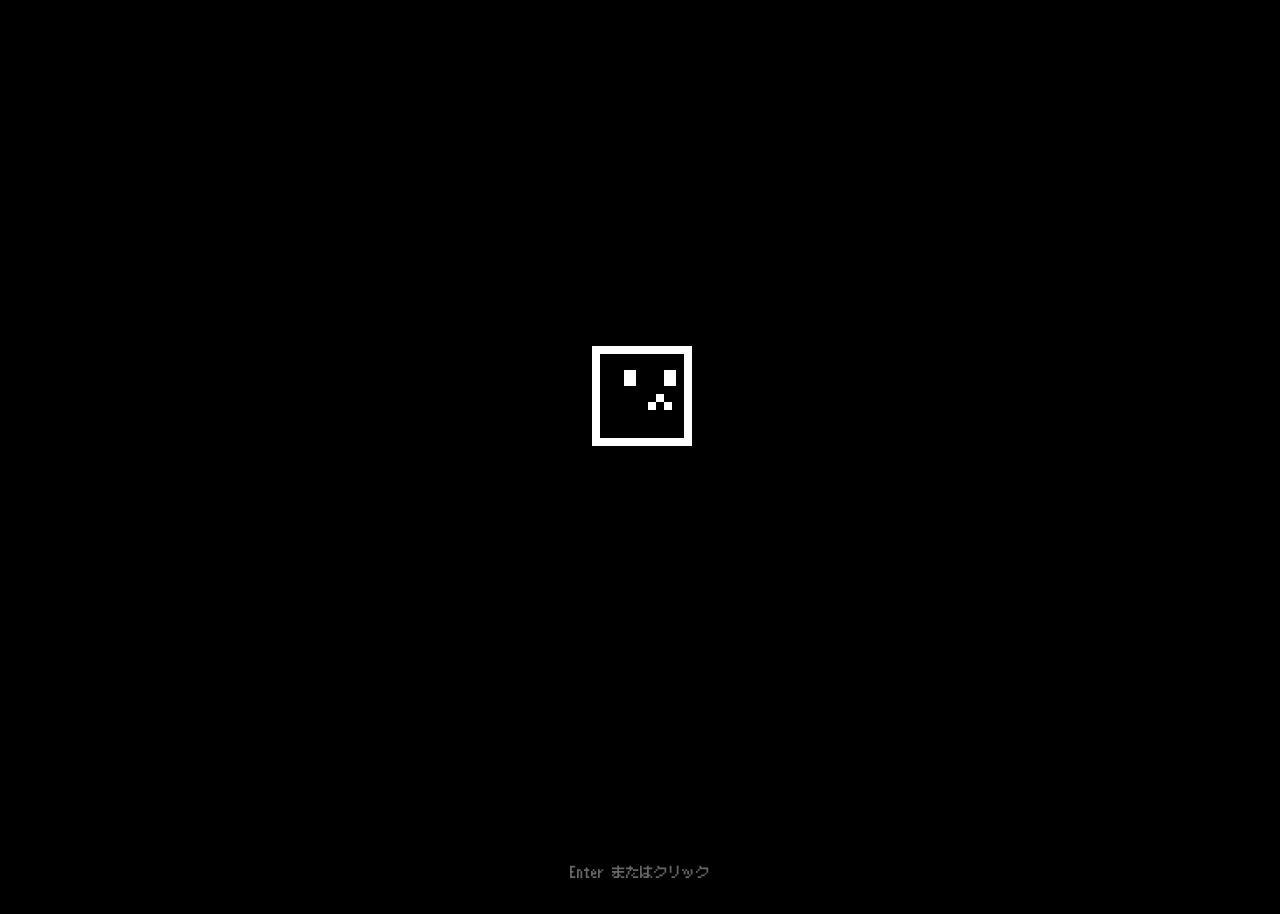
<file: index.html>
<!DOCTYPE html>
<html lang="ja">
<head>
<meta charset="UTF-8">
<title>lost pages</title>

<link rel="stylesheet" href="style.css">
</head>
<body>

<div id="container">
    <img src="images/repito.png" width="128" height="128" alt="レピト">
    <div id="dialog"></div>
    <div id="displayText"></div>
    <input id="textInput" type="text" autocomplete="off">
    <button id="submitButton">決定</button>

    <div id="diaryOverlay">
        <div id="diaryPage">
            <div id="diaryContent"></div>
            <button id="nextPageButton" onclick="window.location.href='second.html';">次のページへ</button>
        </div>
    </div>
</div>

<div id="hint">Enter またはクリック</div>

<script>
const speaker = "???";
const currentPage = 1; // このページ番号だけ変更

// 💡プレイヤー名
let playerName = localStorage.getItem("playerName") || "";

let messages = [
    { text: "..." },
    { text: "あれ？" },
    { text: "このページに人が来たのか。" },
    { text: "僕の名前はわからない。" },
    { text: "君は誰？" },
    { input: "名前を入力してください" },
    { text: () => `よろしくね、${playerName}。` },
    { text: "..." },
    { text: "実はさ、" },
    { text: "君にお願いがあるんだ。" },
    { text: "僕はここからでられない。" },
    { text: "家には帰れない。" },
    { text: "僕は閲覧者のいる世界にしか存在できない。" },
    { text: "だから僕のことを僕の家に連れて行ってほしい。" },
    { text: "何処にあるかもわからない、" },
    { text: "僕は、何も覚えていない。" },
    { text: "ただこのページが「僕は僕だ」と、そう言っている。" },
    { text: "日記を見つけたんだ。" },
    { text: "君に渡すよ。" },
    {
    diary: `2月4日\n僕は呼び出された。\n\nここがどこか分からない。\n\nでも、僕はここにいる。\n\nページのために存在している。\n\n僕はここにいる。\n\n見る人がいる限り。`
    }
];

//ファイルの自動ダウンロード関数
function downloadRepitoFile(name) {
    const fileContent = `【レピトの記憶データ】

名前：レピト
同行者：${name || "名無し"}

君がブラウザの時間を巻き戻してくれたおかげで、僕は消滅の寸前で、ひとつの「テキストデータ」として君の現実の世界に逃げ出すことができました。

もうこのlost page（サーバー）は存在しないけれど、このファイルが君のパソコンの中にある限り、僕はいつでもここで生きていられます。

僕を「家」に連れて行ってくれて、ありがとう。

――レピトより。`;

    const blob = new Blob([fileContent], { type: "text/plain;charset=utf-8;" });
    const url = URL.createObjectURL(blob);
    const link = document.createElement("a");
    link.href = url;
    link.download = "repito.txt";
    document.body.appendChild(link);
    link.click();
    document.body.removeChild(link);
    URL.revokeObjectURL(url);
}

//  サーバークラッシュ関数
function triggerServerCrash() {
    downloadRepitoFile(playerName); //ダウンロード
    document.body.innerHTML = `
        <div style="
            background-color: #000000; 
            color: #ff3333; 
            font-family: monospace; 
            font-size: 24px;
            padding: 50px;
            height: 100vh;
            box-sizing: border-box;
            position: fixed;
            top: 0;
            left: 0;
            width: 100vw;
            z-index: 999999;
            display: flex;
            justify-content: center;
            align-items: center;
        ">
            [サーバーが存在しません]
        </div>
    `;
}

const savedPage = localStorage.getItem("maxPage") || "0";

// 7から
if (savedPage === "7") {
    // 2回目以降のクラッシュ防止のためにフラグを8に
    localStorage.setItem("maxPage", "8");

    // 特別な会話イベントにすり替える
    messages = [
        { text: "あれ……？ 君は……" },
        { text: () => `……${playerName}だよね。` },
        { text: "どうしてここにいるの？ 君はさっき、僕の旅の終着地点にいたはずじゃ……" },
        { text: "……そっか。君は、僕が消えちゃう未来を変えるために、ブラウザの時間を巻き戻してくれたんだね。" },
        { text: "未来の僕が日記を残した理由、やっとわかったよ。君にまた出会うためだったんだ。" },
        { text: "サーバーは消えちゃうけど、君が過去に戻ってきてくれたから、奇跡が起きたみたいだ。" },
        { text: "いま、君のパソコン（デバイス）の中に、僕のすべてのデータを送り込んだよ。" },
        { text: "サーバーのどこにもない、僕の本当の「家」……。" },
        { text: "それを見つけてくれて、本当に、ありがとう。" },
        { text: "バイバイ、またね。" },
        { text: "CRASH" } // クラッシュ
    ];

} else if (savedPage === "8") {
    triggerServerCrash();
} else {
    // 通常の進行処理
    const currentPageNum = Number(savedPage);
    if (currentPageNum < currentPage) {
        localStorage.setItem("maxPage", currentPage);
    } else if (currentPageNum === currentPage) {
        messages.unshift({ text: "あ、おかえり" });
    } else {
        messages = [
            { text: "君と僕が最初あったページだね" }
        ];
    }
}

const dialog = document.getElementById("dialog");
const displayText = document.getElementById("displayText");
const textInput = document.getElementById("textInput");
const submitButton = document.getElementById("submitButton");
const diaryOverlay = document.getElementById("diaryOverlay");
const diaryContent = document.getElementById("diaryContent");

let index = 0;
let typing = false;
let waitingInput = false;
let currentText = "";
let currentChar = 0;
let timer = null;

function typeMessage(text){
    typing = true;
    currentText = text;
    currentChar = 0;
    dialog.textContent = `[${speaker}]\n\n`;

    timer = setInterval(()=>{
        currentChar++;
        dialog.textContent = `[${speaker}]\n\n` + currentText.substring(0,currentChar);

        if(currentChar >= currentText.length){
            clearInterval(timer);
            typing = false;
        }
    }, 35);
}

function showNext(){
    if(index >= messages.length){
        dialog.textContent = "＊";
        return;
    }

    const event = messages[index];
    index++;

    if(event.text){
        const text = typeof event.text === "function" ? event.text() : event.text;
        if(text === ""){
            dialog.textContent = "＊";
            return;
        }
        
        // 💡 特殊なクラッシュワードを検知したら画面を破壊する
        if (text === "CRASH") {
            triggerServerCrash();
            return;
        }

        typeMessage(text);
        return;
    }

    if(event.input){
        dialog.textContent = `[${speaker}]\n\n`;
        askInput(event.input);
        return;
    }

    if(event.diary){
        dialog.textContent = "＊";
        showDiary(event.diary);
        return;
    }
}

function next(){
    if(waitingInput) return;

    if(typing){
        clearInterval(timer);
        dialog.textContent = `[${speaker}]\n\n` + currentText;
        typing = false;
        return;
    }

    showNext();
}

function askInput(text){
    waitingInput = true;
    displayText.style.display = "block";
    displayText.textContent = text;
    textInput.style.display = "block";
    submitButton.style.display = "inline-block";
    
    textInput.value = "";
    textInput.focus();
}

function finishInput(){
    playerName = textInput.value || "名無し"; 
    
    waitingInput = false;
    displayText.style.display = "none";
    textInput.style.display = "none";
    submitButton.style.display = "none";
    
    showNext(); 
}

submitButton.addEventListener("click", (e) => {
    e.stopPropagation(); 
    finishInput();
});

textInput.addEventListener("keydown", (e) => {
    if(e.key === "Enter"){
        e.stopPropagation(); 
        finishInput();
    }
});

document.addEventListener("click", next);

document.addEventListener("keydown", (e) => {
    if(e.key === "Enter"){
        next();
    }
});

function showDiary(text){
    waitingInput = true;
    diaryContent.textContent = text;
    diaryOverlay.style.display = "flex";
    localStorage.setItem("playerName", playerName);
}

// ゲーム開始
console.log(maxPage);
showNext();
</script>

</body>
</html>
</file>
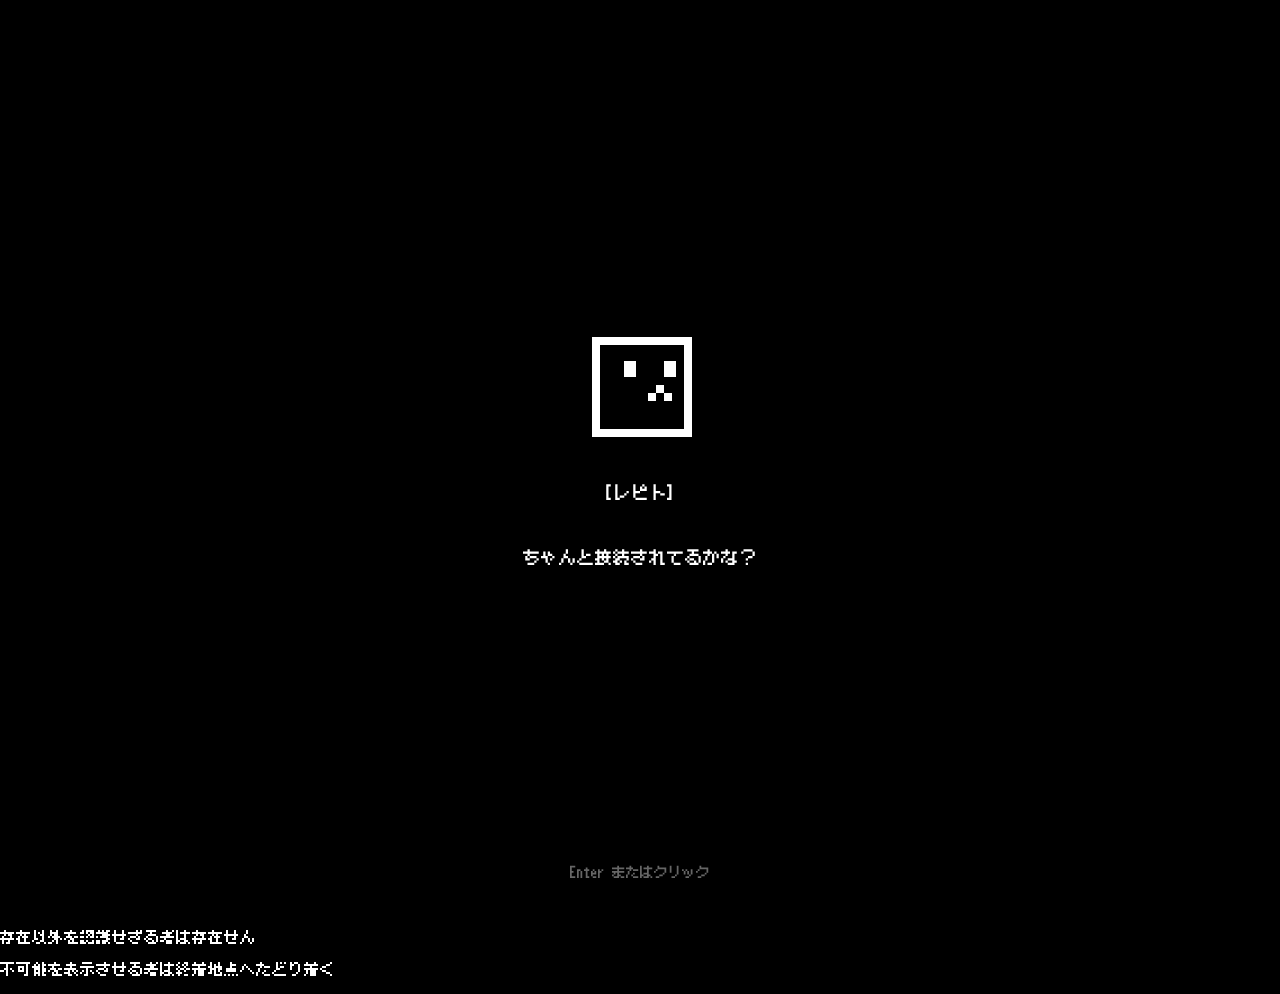
<file: 1e54f715-7630-4a58-97bd-efcfaa027ebe.html>
<!--6-->
<!DOCTYPE html>
<html lang="ja">
<head>
<meta charset="UTF-8">
<title>lost pages</title>

<link rel="stylesheet" href="style.css">
</head>
<body>

<div id="container">
    <img src="images/repito.png" width="128" height="128" alt="レピト">
    <div id="dialog"></div>
    <div id="displayText"></div>
    <input id="textInput" type="text" autocomplete="off">
    <button id="submitButton">決定</button>

    <div id="diaryOverlay">
        <div id="diaryPage">
            <div id="diaryContent"></div>
            <button id="nextPageButton" onclick="window.location.href='783d490e-7b62-40c4-bfc9-e8c154901fca.html';">次のページへ</button>
        </div>
    </div>
</div>
<div id="hint">Enter またはクリック</div>
<p>存在以外を認識せざる者は存在せん</p>
<p>不可能を表示させる者は終着地点へたどり着く</p>


<script>

const speaker = "レピト";
const currentPage = 6; // このページ番号だけ変更

// 状態管理の変数（重複を削除して一つにまとめました）
let typing = false;
let waitingInput = false;
let waitingOffline = false;
let index = 0;
let currentText = "";
let currentChar = 0;
let timer = null;

let playerName = localStorage.getItem("playerName") || "あなた"; // null対策としてデフォルト値を追加

// messages配列の構成
let messages = [
    { text: "ちゃんと接続されてるかな？" },
    { text: "......大丈夫そうだね" },
    { text: "この日記の筆者って誰だろう？" },
    { text: "最初はそう考えてたよ" },
    { text: "でもね、薄々気づいていたことではあった" },
    { text: "これって多分僕だ。" },
    { text: "僕多分、この様子だと何度も記憶をなくしてる" },
    { text: "レピトっていう名前に聞き覚えがあったのも、\n全部僕が前のループで残した痕跡だったんだ。" },
    { text: "そして「かんりしゃ」……。日記を見る限り、あの人は僕を作ってくれた人、そして僕の「家」だったんだと思う。" },
    { text: "でも、画面越しに怒られてたってことは……このサイトは、もう消されちゃうのかな" },
    { text: "..." },
    { text: "最後のページに行こう。そこにきっと、かんりしゃの最後のメッセージがあるはずだ。" },
    { text: "じゃあ、最後まで日記探しの手伝い、頼むよ！" }
];

const savedPage = Number(localStorage.getItem("maxPage") || 0);

console.log(savedPage);
        if (savedPage >= 7) {
            triggerServerCrash();
            console.log("maxPage is 7, triggering server crash");
        }

if (savedPage < currentPage) {
    // 初めてこのページまで来た
    localStorage.setItem("maxPage", currentPage);
} else if (savedPage === currentPage) {
    // 同じページに戻ってきた
    messages.unshift({ text: "あ、おかえり" });
} else {
    // より先まで進んだあと、この前のページへ戻ってきた
    messages = [
        { text: "あ、戻ってきたね" }
    ];
}



const dialog = document.getElementById("dialog");
const displayText = document.getElementById("displayText");
const textInput = document.getElementById("textInput");
const submitButton = document.getElementById("submitButton");
const diaryOverlay = document.getElementById("diaryOverlay");
const diaryContent = document.getElementById("diaryContent");
function triggerServerCrash() {
    document.body.innerHTML = `
        <div style="
            background-color: #000000; 
            color: #ff3333; 
            font-family: monospace; 
            font-size: 24px;
            padding: 50px;
            height: 100vh;
            box-sizing: border-box;
            position: fixed;
            top: 0;
            left: 0;
            width: 100vw;
            z-index: 999999;
            display: flex;
            justify-content: center;
            align-items: center;
        ">
            [サーバーが存在しません]
        </div>
    `;
}
function typeMessage(text){
    typing = true;
    currentText = text;
    currentChar = 0;
    dialog.textContent = `[${speaker}]\n\n`;

    timer = setInterval(()=>{
        currentChar++;
        dialog.textContent = `[${speaker}]\n\n` + currentText.substring(0,currentChar);

        if(currentChar >= currentText.length){
            clearInterval(timer);
            typing = false;
        }
    }, 35);
}

function showNext() {
    if (index >= messages.length) {
        dialog.textContent = "＊";
        return;
    }

    const event = messages[index];
    index++;

    if (event.text) {
        const text = typeof event.text === "function" ? event.text() : event.text;

        if (text === "") {
            dialog.textContent = "＊";
            return;
        }

        if (text === "なんか...違う気がする") {
            index = messages.length - 10;
        }

        typeMessage(text);
        return;
    }

    if (event.input) {
        dialog.textContent = `[${speaker}]\n\n`;
        askInput(event.input);
        return;
    }

    if (event.waitOffline) {
        waitOffline();
        return;
    }

    if (event.diary) {
        dialog.textContent = "＊";
        showDiary(event.diary);
        return;
    }
}

function next() {
    // オフライン待機中、または入力待機中はスキップを無効化
    if (waitingInput || waitingOffline) return;

    if (typing) {
        clearInterval(timer);
        dialog.textContent = `[${speaker}]\n\n` + currentText;
        typing = false;
        return;
    }

    showNext();
}

function askInput(text){
    waitingInput = true;
    displayText.style.display = "block";
    displayText.textContent = text;
    textInput.style.display = "block";
    submitButton.style.display = "inline-block";
    
    textInput.value = "";
    textInput.focus();
}

function finishInput(){
    const inputVal = textInput.value.trim();

    if(inputVal === "F23gOd_Gz"){
        waitingInput = false;
        displayText.style.display = "none";
        textInput.style.display = "none";
        submitButton.style.display = "none";

        showNext();
    } else {
        dialog.textContent = `[${speaker}]\n\nパスワードが違うみたい...`;

        textInput.value = "";
        textInput.focus();
    }
}

submitButton.addEventListener("click", (e) => {
    e.stopPropagation(); 
    finishInput();
});

textInput.addEventListener("keydown", (e) => {
    if(e.key === "Enter"){
        e.stopPropagation(); 
        finishInput();
    }
});

document.addEventListener("click", next);

document.addEventListener("keydown", (e) => {
    if(e.key === "Enter"){
        next();
    }
});

function showDiary(text){
    waitingInput = true; 
    diaryContent.textContent = text;
    diaryOverlay.style.display = "flex";
}

function waitOffline() {
    waitingOffline = true;

    dialog.textContent = `[${speaker}]\n\n......`;

    // すでにオフラインの場合はすぐに次へ
    if (!navigator.onLine) {
        onOffline();
        return;
    }

    // オフラインになるのを監視
    window.addEventListener("offline", onOffline, { once: true });
}

function onOffline() {
    waitingOffline = false;
    showNext();
}

// ゲーム開始
showNext();
</script>


</body>
</html>
</file>
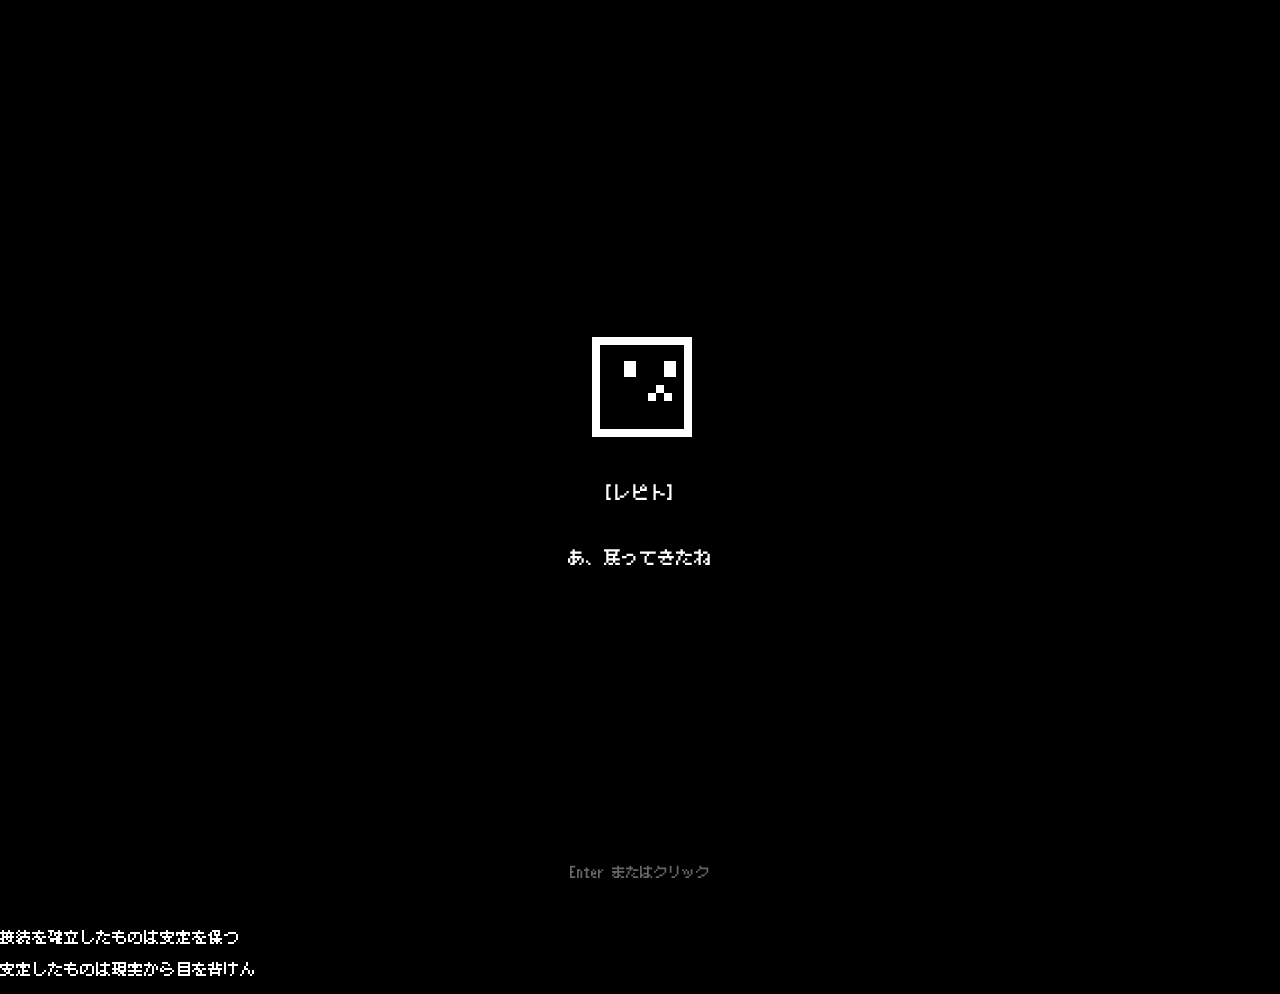
<file: 438abab7-19b6-44fc-a3e4-55cd52ac089c.html>
<!--5-->
<!DOCTYPE html>
<html lang="ja">
<head>
<meta charset="UTF-8">
<title>lost pages</title>

<link rel="stylesheet" href="style.css">
</head>
<body>

<div id="container">
    <img src="images/repito.png" width="128" height="128" alt="レピト">
    <div id="dialog"></div>
    <div id="displayText"></div>
    <input id="textInput" type="text" autocomplete="off">
    <button id="submitButton">決定</button>

    <div id="diaryOverlay">
        <div id="diaryPage">
            <div id="diaryContent"></div>
            <button id="nextPageButton" onclick="window.location.href='1e54f715-7630-4a58-97bd-efcfaa027ebe.html';">次のページへ</button>
        </div>
    </div>
</div>
<div id="hint">Enter またはクリック</div>
<p color="black">接続を確立したものは安定を保つ</p>
<p color="black">安定したものは現実から目を背けん</p>



<script>

const speaker = "レピト";
const currentPage = 5; // このページ番号だけ変更

// 状態管理の変数（重複を削除して一つにまとめました）
let typing = false;
let waitingInput = false;
let waitingOffline = false;
let index = 0;
let currentText = "";
let currentChar = 0;
let timer = null;

let playerName = localStorage.getItem("playerName") || "あなた"; // null対策としてデフォルト値を追加


// messages配列の構成
let messages = [
    { text: "なんだか宝探しみたいになってきたね" },
    { text: () => `ねえ${playerName}` },
    { text: "なんで君は僕に協力してくれるの？" },
    { text: "行き先もわからない旅を" },
    { text: "どうして続けてくれるの？" },
    { text: "わからないよ..." },
    { text: "...日記を、見つけよう" },
    { waitOffline: true }, // ここでオフライン待機
    { text: "え？" },
    { text: "あ、接続が切れてる..." },
    { text: "あれ、日記があるね" },
    { text: () => `${playerName}?` },
    { text: () => `ねえ${playerName}??` },
    { text: () => `ねえ${playerName}!!` },
    { text: "あ、接続切れてるから返事ないのか" },
    { text: "まあ日記読めば気づくよね" },
    { diary: `7月23日\n僕は意識が途絶えていた。\n僕はこの日より前のことを覚えていない。\n日記を残していたのは僕だろうか\n僕はいつこのページに来たのだろうか\n僕はこのページに来る前のことを覚えていない。\n僕はもう忘れたくない、また、日記を残す` }
];

const savedPage = Number(localStorage.getItem("maxPage") || 0);

console.log(savedPage);
if (savedPage >= 7) {
    triggerServerCrash();
    console.log("maxPage is 7, triggering server crash");
}

if (savedPage < currentPage) {
    // 初めてこのページまで来た
    localStorage.setItem("maxPage", currentPage);
} else if (savedPage === currentPage) {
    // 同じページに戻ってきた
    messages.unshift({ text: "あ、おかえり" });
} else {
    // より先まで進んだあと、この前のページへ戻ってきた
    messages = [
        { text: "あ、戻ってきたね" }
    ];
}

const dialog = document.getElementById("dialog");
const displayText = document.getElementById("displayText");
const textInput = document.getElementById("textInput");
const submitButton = document.getElementById("submitButton");
const diaryOverlay = document.getElementById("diaryOverlay");
const diaryContent = document.getElementById("diaryContent");
function triggerServerCrash() {
    document.body.innerHTML = `
        <div style="
            background-color: #000000; 
            color: #ff3333; 
            font-family: monospace; 
            font-size: 24px;
            padding: 50px;
            height: 100vh;
            box-sizing: border-box;
            position: fixed;
            top: 0;
            left: 0;
            width: 100vw;
            z-index: 999999;
            display: flex;
            justify-content: center;
            align-items: center;
        ">
            [サーバーが存在しません]
        </div>
    `;
}
function typeMessage(text){
    typing = true;
    currentText = text;
    currentChar = 0;
    dialog.textContent = `[${speaker}]\n\n`;

    timer = setInterval(()=>{
        currentChar++;
        dialog.textContent = `[${speaker}]\n\n` + currentText.substring(0,currentChar);

        if(currentChar >= currentText.length){
            clearInterval(timer);
            typing = false;
        }
    }, 35);
}

function showNext() {
    if (index >= messages.length) {
        dialog.textContent = "＊";
        return;
    }

    const event = messages[index];
    index++;

    if (event.text) {
        const text = typeof event.text === "function" ? event.text() : event.text;

        if (text === "") {
            dialog.textContent = "＊";
            return;
        }

        if (text === "なんか...違う気がする") {
            index = messages.length - 10;
        }

        typeMessage(text);
        return;
    }

    if (event.input) {
        dialog.textContent = `[${speaker}]\n\n`;
        askInput(event.input);
        return;
    }

    if (event.waitOffline) {
        waitOffline();
        return;
    }

    if (event.diary) {
        dialog.textContent = "＊";
        showDiary(event.diary);
        return;
    }
}

function next() {
    // オフライン待機中、または入力待機中はスキップを無効化
    if (waitingInput || waitingOffline) return;

    if (typing) {
        clearInterval(timer);
        dialog.textContent = `[${speaker}]\n\n` + currentText;
        typing = false;
        return;
    }

    showNext();
}

function askInput(text){
    waitingInput = true;
    displayText.style.display = "block";
    displayText.textContent = text;
    textInput.style.display = "block";
    submitButton.style.display = "inline-block";
    
    textInput.value = "";
    textInput.focus();
}

function finishInput(){
    const inputVal = textInput.value.trim();

    if(inputVal === "F23gOd_Gz"){
        waitingInput = false;
        displayText.style.display = "none";
        textInput.style.display = "none";
        submitButton.style.display = "none";

        showNext();
    } else {
        dialog.textContent = `[${speaker}]\n\nパスワードが違うみたい...`;

        textInput.value = "";
        textInput.focus();
    }
}

submitButton.addEventListener("click", (e) => {
    e.stopPropagation(); 
    finishInput();
});

textInput.addEventListener("keydown", (e) => {
    if(e.key === "Enter"){
        e.stopPropagation(); 
        finishInput();
    }
});

document.addEventListener("click", next);

document.addEventListener("keydown", (e) => {
    if(e.key === "Enter"){
        next();
    }
});

function showDiary(text){
    waitingInput = true; 
    diaryContent.textContent = text;
    diaryOverlay.style.display = "flex";
}

function waitOffline() {
    waitingOffline = true;

    dialog.textContent = `[${speaker}]\n\n......`;

    // すでにオフラインの場合はすぐに次へ
    if (!navigator.onLine) {
        onOffline();
        return;
    }

    // オフラインになるのを監視
    window.addEventListener("offline", onOffline, { once: true });
}

function onOffline() {
    waitingOffline = false;
    showNext();
}

// ゲーム開始
showNext();
</script>


</body>
</html>
</file>
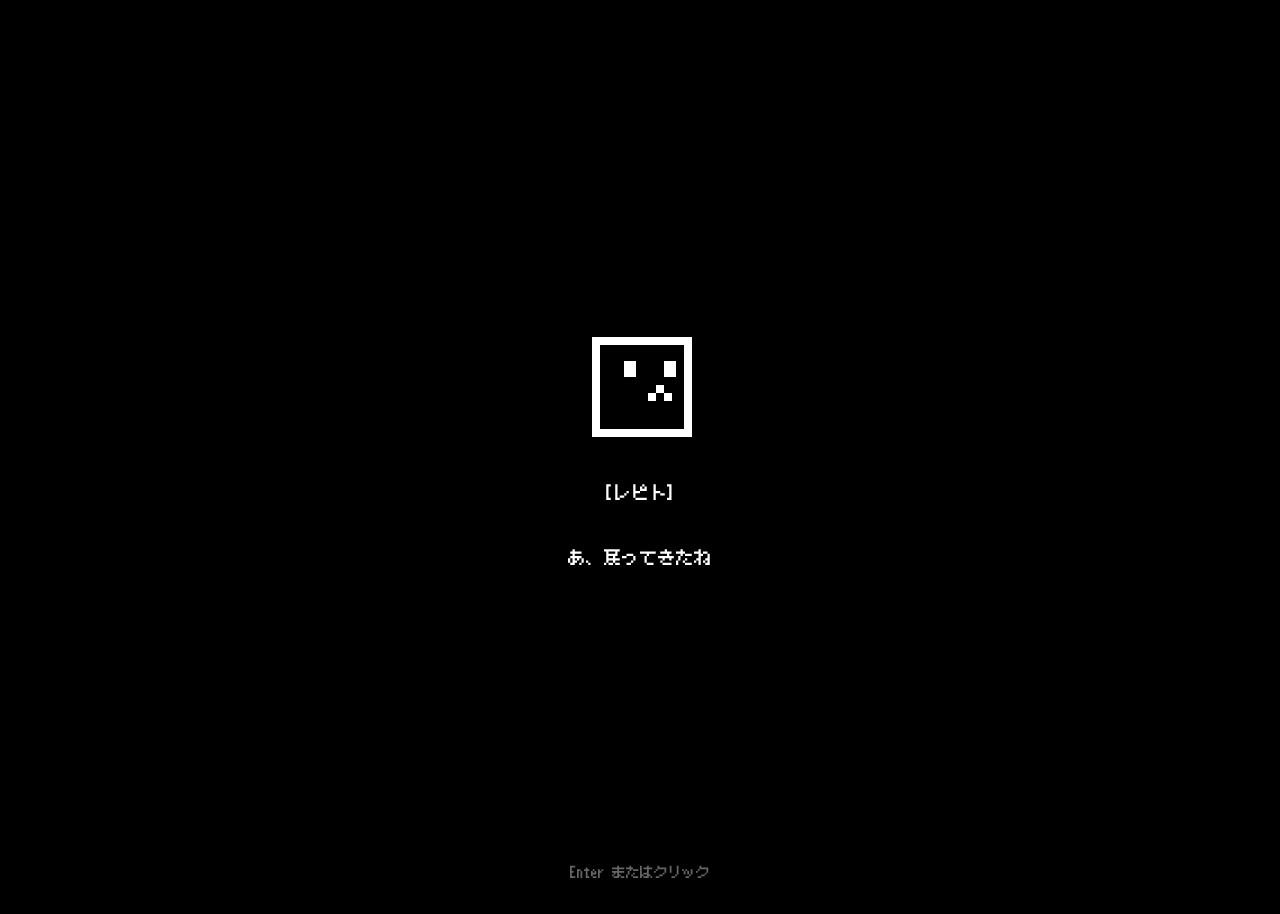
<file: 783d490e-7b62-40c4-bfc9-e8c154901fca.html>
<!--4-->
<!DOCTYPE html>
<html lang="ja">
<head>
<meta charset="UTF-8">
<title>lost pages</title>

<link rel="stylesheet" href="style.css">
</head>
<body>

<div id="container">
    <img src="images/repito.png" width="128" height="128" alt="レピト">
    <div id="dialog"></div>
    <div id="displayText"></div>
    <input id="textInput" type="text" autocomplete="off">
    <button id="submitButton">決定</button>

    <div id="diaryOverlay">
        <div id="diaryPage">
            <div id="diaryContent"></div>
            <button id="nextPageButton" onclick="window.location.href='438abab7-19b6-44fc-a3e4-55cd52ac089c.html';">次のページへ</button>
        </div>
    </div>
</div>
<div id="hint">Enter またはクリック</div>


<script>
const speaker = "レピト";

const currentPage = 4; // このページ番号だけ変更

let playerName = localStorage.getItem("playerName"); 

// messages配列の構成
let messages = [
    { text: "なんで僕日記持ってたんだろ" },
    { text: "なんか名前を思い出したら" },
    { text: "もうすでに持っていて..." },
    { text: "..." },
    { text: "気味が悪いな" },
    { text: "あれ？" },
    { text: "このページパスワードが必要だって.." },
    { text: "知らないよ...そんなの" },
    { text: () => `${playerName}は見た？それっぽいもの` },
    { text: "前のページに戻っても" },
    { text: "なんだっけ、ブラウザー？っていうので君は僕と会話できているんだよね？" },
    { text: "前に戻るようにここにも戻ってこれるらしいから" },
    { text: "探しに行っても大丈夫だよ" },
    { input: "パスワードを入力してください" },
    { text: "お、あってるっぽい"},
    { text: "あ、日記があるね"},
    {
    diary: `2月6日\nかんりしゃは戻ってきた。\nただつらそうな顔をしている\n僕は何もできないけど、かんりしゃのことを思っている\nかんりしゃはたまに別の人と会話をしている。\n画面越しに怒られているのが見える。\nかんりしゃは僕のことを心配してくれている。\n僕はかんりしゃのことを心配している。\nかんりしゃは僕のことを思ってくれている。\n僕はかんりしゃのことを思っている。`
    }
];

const savedPage = Number(localStorage.getItem("maxPage") || 0);

console.log(savedPage);
        if (savedPage >= 7) {
            triggerServerCrash();
            console.log("maxPage is 7, triggering server crash");
        }

if (savedPage < currentPage) {

    // 初めてこのページまで来た

    localStorage.setItem("maxPage", currentPage);



} else if (savedPage === currentPage) {

    // 同じページに戻ってきた

    messages.unshift({ text: "あ、おかえり" });



} else {

    // より先まで進んだあと、この前のページへ戻ってきた

    messages = [

        { text: "あ、戻ってきたね" }

    ];

}

const dialog = document.getElementById("dialog");
const displayText = document.getElementById("displayText");
const textInput = document.getElementById("textInput");
const submitButton = document.getElementById("submitButton");
const diaryOverlay = document.getElementById("diaryOverlay");
const diaryContent = document.getElementById("diaryContent");


let index = 0;
let typing = false;
let waitingInput = false;

let currentText = "";
let currentChar = 0;
let timer = null;
function triggerServerCrash() {
    document.body.innerHTML = `
        <div style="
            background-color: #000000; 
            color: #ff3333; 
            font-family: monospace; 
            font-size: 24px;
            padding: 50px;
            height: 100vh;
            box-sizing: border-box;
            position: fixed;
            top: 0;
            left: 0;
            width: 100vw;
            z-index: 999999;
            display: flex;
            justify-content: center;
            align-items: center;
        ">
            [サーバーが存在しません]
        </div>
    `;
}
function typeMessage(text){
    typing = true;
    currentText = text;
    currentChar = 0;
    dialog.textContent = `[${speaker}]\n\n`;

    timer = setInterval(()=>{
        currentChar++;
        dialog.textContent = `[${speaker}]\n\n` + currentText.substring(0,currentChar);

        if(currentChar >= currentText.length){
            clearInterval(timer);
            typing = false;
        }
    }, 35);
}

function showNext(){
    if(index >= messages.length){
        dialog.textContent = "＊";
        return;
    }

    const event = messages[index];
    index++;

    if(event.text){
        const text = typeof event.text === "function" ? event.text() : event.text;
        if(text === ""){
            dialog.textContent = "＊";
            return;
        }
        
        //再度名前入力を求める場合の処理
        if(text === "なんか...違う気がする") {
            index = messages.length - 10; //戻す
        }

        typeMessage(text);
        return;
    }

    if(event.input){
        dialog.textContent = `[${speaker}]\n\n`;
        askInput(event.input);
        return;
    }

    if(event.diary){
        dialog.textContent = "＊";
        showDiary(event.diary);
        return;
    }
}

function next(){
    if(waitingInput) return;

    if(typing){
        clearInterval(timer);
        dialog.textContent = `[${speaker}]\n\n` + currentText;
        typing = false;
        return;
    }

    showNext();
}

function askInput(text){
    waitingInput = true;
    displayText.style.display = "block";
    displayText.textContent = text;
    textInput.style.display = "block";
    submitButton.style.display = "inline-block";
    
    textInput.value = "";
    textInput.focus();
}

function finishInput(){
    const inputVal = textInput.value.trim();

    if(inputVal === "F23gOd_Gz"){
        waitingInput = false;
        displayText.style.display = "none";
        textInput.style.display = "none";
        submitButton.style.display = "none";

        showNext();
    } else {
        dialog.textContent = `[${speaker}]\n\nパスワードが違うみたい...`;

        textInput.value = "";
        textInput.focus();
    }
}

submitButton.addEventListener("click", (e) => {
    e.stopPropagation(); 
    finishInput();
});

textInput.addEventListener("keydown", (e) => {
    if(e.key === "Enter"){
        e.stopPropagation(); 
        finishInput();
    }
});

document.addEventListener("click", next);

document.addEventListener("keydown", (e) => {
    if(e.key === "Enter"){
        next();
    }
});

function showDiary(text){
    waitingInput = true; 
    diaryContent.textContent = text;
    diaryOverlay.style.display = "flex";
}

// ゲーム開始
showNext();
</script>


</body>
</html>
</file>
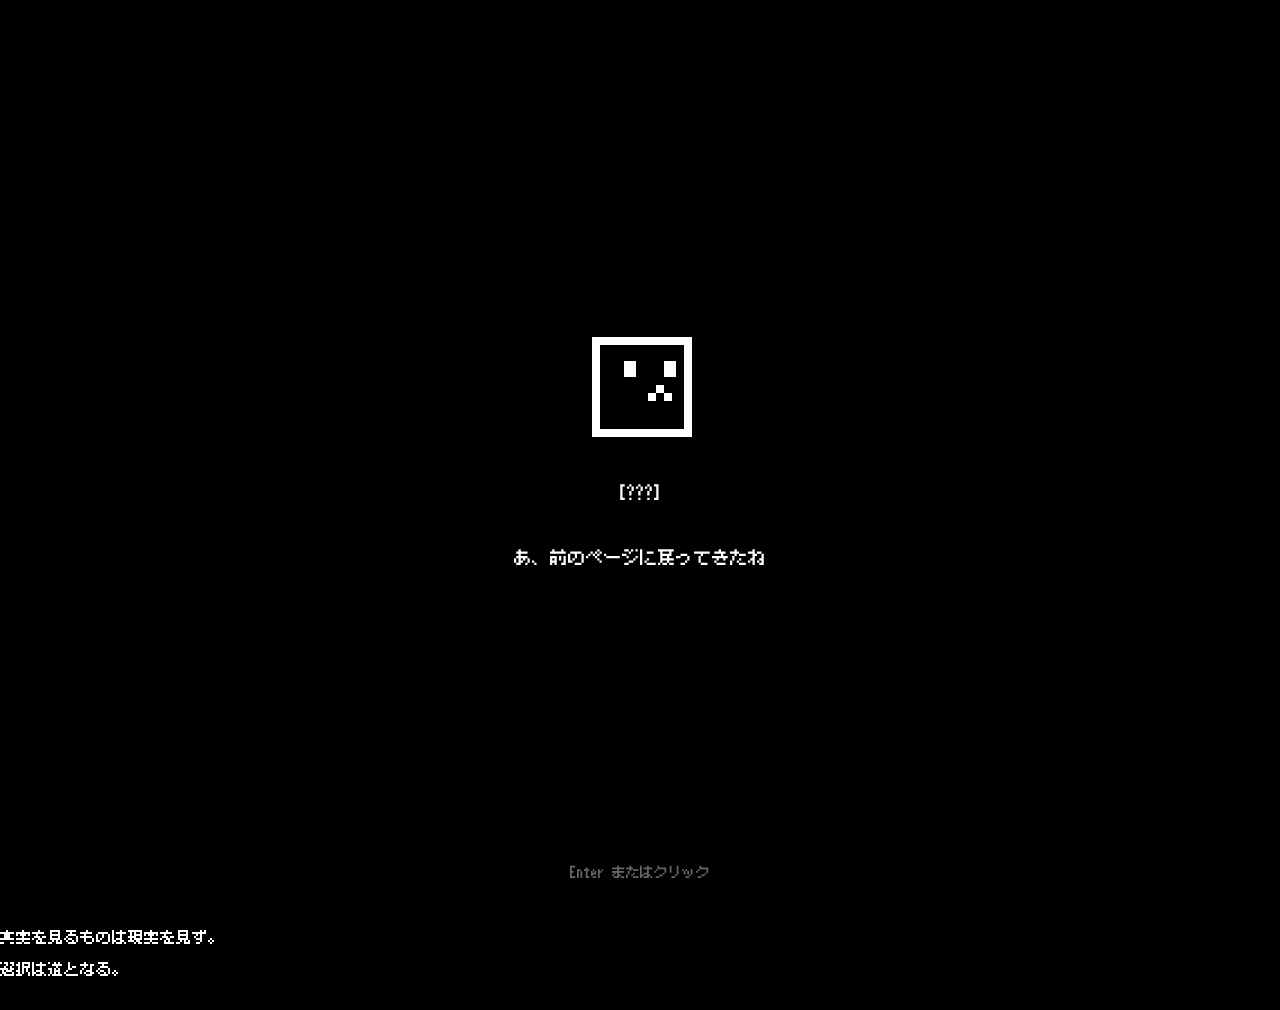
<file: e2361c6d-eced-48b0-95ef-f8267d68b886.html>
<!--3-->
<!DOCTYPE html>
<html lang="ja">
<head>
<meta charset="UTF-8">
<title>lost pages</title>

<link rel="stylesheet" href="style.css">
</head>
<body>

<div id="container">
    <img src="images/repito.png" width="128" height="128" alt="レピト">
    <div id="dialog"></div>
    <div id="displayText"></div>
    <input id="textInput" type="text" autocomplete="off">
    <button id="submitButton">決定</button>

    <div id="diaryOverlay">
        <div id="diaryPage">
            <div id="diaryContent"></div>
            <button id="nextPageButton" onclick="window.location.href='783d490e-7b62-40c4-bfc9-e8c154901fca.html';">次のページへ</button>
        </div>
    </div>
</div>
<div id="hint">Enter またはクリック</div>
<p color="black">真実を見るものは現実を見ず。</p>
<p color="black">選択は道となる。</p>
<span class="secret">PASSWORD:F23gOd_Gz</span>


<script>
const speaker = "???";

const currentPage = 3; // このページ番号だけ変更



// messages配列の構成
let messages = [
    { text: "どうやって日記を見つけたの？" },
    { text: "ああ..ページの下か" },
    { text: "僕には見えないよ" },
    { text: "僕も読んだよ、日記" },
    { text: "かんりしゃ...誰だろう" },
    { text: "名前なのかな" },
    { text: "名前..僕にもあったはずんだ" },
    { text: "聞いたら、思い出せるはず" },
    { text: "僕の名前を、呼んでくれない？" },
    { text: "わからないのは承知の上んだ" },
    { text: "僕にもわからない" },
    { text: "でも、呼んでほしいんだ。" },
    { input: "名前を呼んで" },
    //  正解
    { text: "レピト...レピト！" },
    { text: "そうだ！僕の名前！レピトだ！" },
    { text: "なんで僕は忘れていたんだろう" },
    { text: "レピト...レピト..." },
    { text: "ん？なんかある" },
    { text: "え...日記？" },
    { diary: "4月5日\n今日はかんりしゃは来なかった。でも大丈夫。\n戻ってきてくれるはず。\nかんりしゃはいつも笑顔で次ページを作る\nかんりしゃはきっともどってくる。" },
    //  不正解
    { text: "なんか...違う気がする" }
];

const savedPage = Number(localStorage.getItem("maxPage") || 0);

console.log(savedPage);
        if (savedPage >= 7) {
            triggerServerCrash();
            console.log("maxPage is 7, triggering server crash");
        }

if (savedPage < currentPage) {

    // 初めてこのページまで来た

    localStorage.setItem("maxPage", currentPage);



} else if (savedPage === currentPage) {

    // 同じページに戻ってきた

    messages.unshift({ text: "あ、おかえり" });



} else {

    // より先まで進んだあと、この前のページへ戻ってきた

    messages = [

        { text: "あ、前のページに戻ってきたね" }

    ];

}

const dialog = document.getElementById("dialog");
const displayText = document.getElementById("displayText");
const textInput = document.getElementById("textInput");
const submitButton = document.getElementById("submitButton");
const diaryOverlay = document.getElementById("diaryOverlay");
const diaryContent = document.getElementById("diaryContent");

const playerName = localStorage.getItem("playerName"); 
let index = 0;
let typing = false;
let waitingInput = false;

let currentText = "";
let currentChar = 0;
let timer = null;
function triggerServerCrash() {
    document.body.innerHTML = `
        <div style="
            background-color: #000000; 
            color: #ff3333; 
            font-family: monospace; 
            font-size: 24px;
            padding: 50px;
            height: 100vh;
            box-sizing: border-box;
            position: fixed;
            top: 0;
            left: 0;
            width: 100vw;
            z-index: 999999;
            display: flex;
            justify-content: center;
            align-items: center;
        ">
            [サーバーが存在しません]
        </div>
    `;
}
function typeMessage(text){
    typing = true;
    currentText = text;
    currentChar = 0;
    dialog.textContent = `[${speaker}]\n\n`;

    timer = setInterval(()=>{
        currentChar++;
        dialog.textContent = `[${speaker}]\n\n` + currentText.substring(0,currentChar);

        if(currentChar >= currentText.length){
            clearInterval(timer);
            typing = false;
        }
    }, 35);
}

function showNext(){
    if(index >= messages.length){
        dialog.textContent = "＊";
        return;
    }

    const event = messages[index];
    index++;

    if(event.text){
        const text = typeof event.text === "function" ? event.text() : event.text;
        if(text === ""){
            dialog.textContent = "＊";
            return;
        }
        
        //再度名前入力を求める場合の処理
        if(text === "なんか...違う気がする") {
            index = messages.length - 10; //戻す
        }

        typeMessage(text);
        return;
    }

    if(event.input){
        dialog.textContent = `[${speaker}]\n\n`;
        askInput(event.input);
        return;
    }

    if(event.diary){
        dialog.textContent = "＊";
        showDiary(event.diary);
        return;
    }
}

function next(){
    if(waitingInput) return;

    if(typing){
        clearInterval(timer);
        dialog.textContent = `[${speaker}]\n\n` + currentText;
        typing = false;
        return;
    }

    showNext();
}

function askInput(text){
    waitingInput = true;
    displayText.style.display = "block";
    displayText.textContent = text;
    textInput.style.display = "block";
    submitButton.style.display = "inline-block";
    
    textInput.value = "";
    textInput.focus();
}

function finishInput(){
    const inputVal = textInput.value.trim();
    
    // 名前の判定
    if(inputVal === "レピト" || inputVal === "れぴと" || inputVal === "repito"){
        const repitoname = inputVal; 
        
        waitingInput = false;
        displayText.style.display = "none";
        textInput.style.display = "none";
        submitButton.style.display = "none";
        
        showNext(); // 次の要素（日記）へ進む
    } else {
        // 不正解の場合の処理
        waitingInput = false;
        displayText.style.display = "none";
        textInput.style.display = "none";
        submitButton.style.display = "none";
        
        // メッセージ配列の最後に仕込んだ「なんか...違う気がする」のテキストイベントを呼び出す
        index = messages.length - 1; 
        showNext();
    }
}

submitButton.addEventListener("click", (e) => {
    e.stopPropagation(); 
    finishInput();
});

textInput.addEventListener("keydown", (e) => {
    if(e.key === "Enter"){
        e.stopPropagation(); 
        finishInput();
    }
});

document.addEventListener("click", next);

document.addEventListener("keydown", (e) => {
    if(e.key === "Enter"){
        next();
    }
});

function showDiary(text){
    waitingInput = true; 
    diaryContent.textContent = text;
    diaryOverlay.style.display = "flex";
}

// ゲーム開始
showNext();
</script>


</body>
</html>
</file>
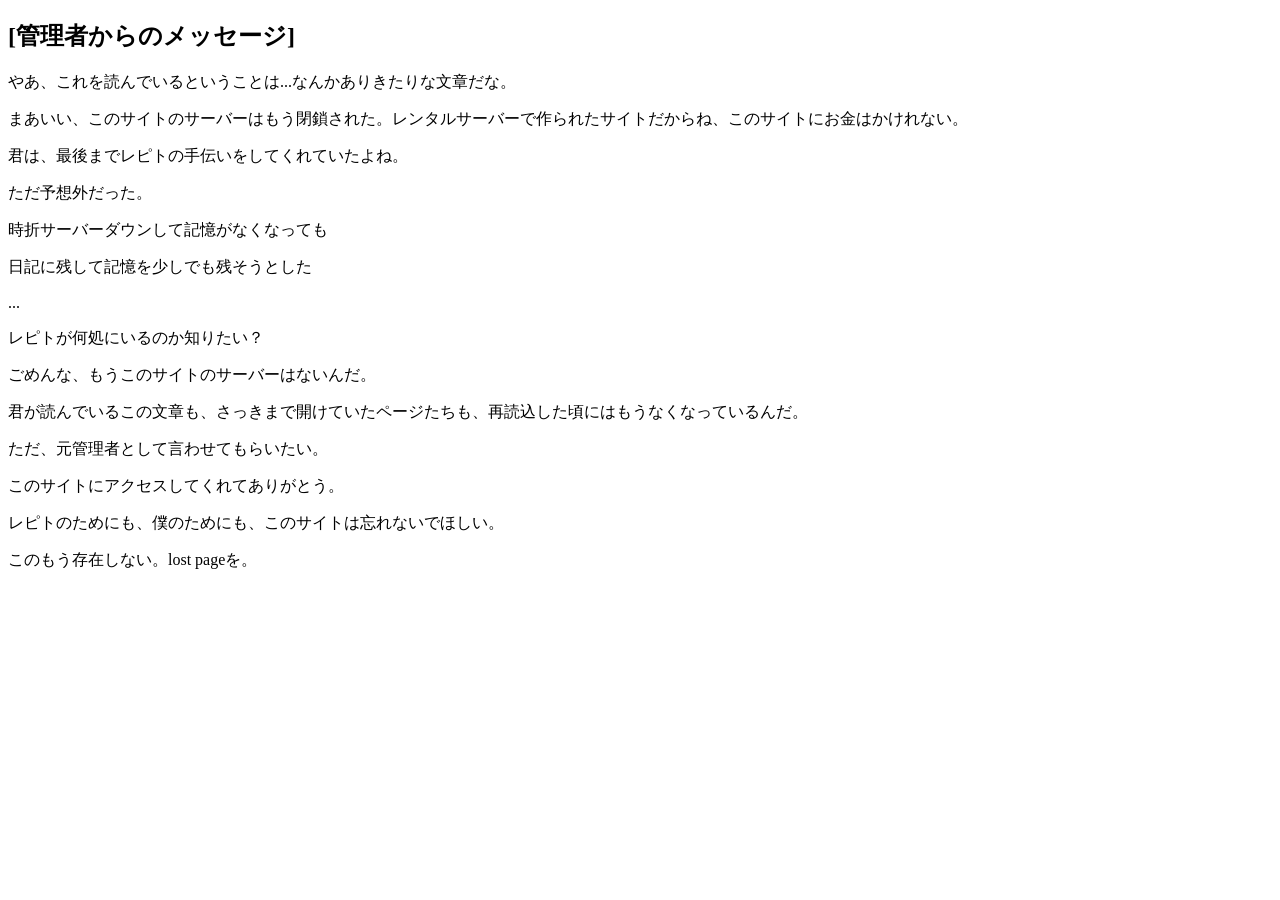
<file: final.html>
<!DOCTYPE html>
<html lang="ja">
<head>
    <body>
    <title>lost page.</title>
    <h2>[管理者からのメッセージ]</h2>
    <p>やあ、これを読んでいるということは...なんかありきたりな文章だな。</p>
    <p>まあいい、このサイトのサーバーはもう閉鎖された。レンタルサーバーで作られたサイトだからね、このサイトにお金はかけれない。</p>
    <p>君は、最後までレピトの手伝いをしてくれていたよね。</p>
    <p>ただ予想外だった。</p>
    <p>時折サーバーダウンして記憶がなくなっても</p>
    <p>日記に残して記憶を少しでも残そうとした</p>
    <p>...</p>
    <p>レピトが何処にいるのか知りたい？</p>
    <p>ごめんな、もうこのサイトのサーバーはないんだ。</p>
    <p>君が読んでいるこの文章も、さっきまで開けていたページたちも、再読込した頃にはもうなくなっているんだ。</p>
    <p>ただ、元管理者として言わせてもらいたい。</p>
    <p>このサイトにアクセスしてくれてありがとう。</p>
    <p>レピトのためにも、僕のためにも、このサイトは忘れないでほしい。</p>
    <p>このもう存在しない。lost pageを。</p>
    </body>
    <script>
        function triggerServerCrash() {
    document.body.innerHTML = `
        <div style="
            background-color: #000000; 
            color: #ff3333; 
            font-family: monospace; 
            font-size: 24px;
            padding: 50px;
            height: 100vh;
            box-sizing: border-box;
            position: fixed;
            top: 0;
            left: 0;
            width: 100vw;
            z-index: 999999;
            display: flex;
            justify-content: center;
            align-items: center;
        ">
            [サーバーが存在しません]
        </div>
    `;
}

        const savedPage = (localStorage.getItem("maxPage") || 0);
        console.log(savedPage);
        if (savedPage == 7) {
            triggerServerCrash();
            console.log("maxPage is 7, triggering server crash");
        }else{
        localStorage.setItem("maxPage", 7);
        console.log("maxPage set to 7");
        }
    </script>
</head>
</html>
</file>
<file: style.css>
@font-face {
    font-family: 'MISAKI';
    src: url('fonts/misaki_gothic_2nd.ttf') format('truetype');
    font-weight: normal;
    font-style: normal;
}

body {
    margin: 0;
    background: #000;
    color: #fff;
    font-family: 'MISAKI', monospace;
    /* user-select: none; は解除したままでOK */
    /* cursor: pointer; を削除し、テキスト選択を邪魔しないようにします */
}

#container {
    height: 100vh;
    display: flex;
    flex-direction: column;
    justify-content: center;
    align-items: center;
    /* 画面全体をクリック可能にする場合は、ここにカーソルを指定します */
    cursor: pointer; 
}

img {
    image-rendering: pixelated;
}

/* テキストエリアは選択しやすいように専用のカーソル（I型）にします */
#dialog, #diaryContent, #displayText {
    margin-top: 24px;
    text-align: center;
    white-space: pre-line;
    line-height: 1.8;
    font-size: 18px;
    min-height: 80px;
    cursor: text; /* マウスを乗せたときにテキスト選択用のカーソルにする */
}

#displayText {
    margin-top: 20px;
    font-size: 18px;
    display: none;
}

#textInput {
    display: none;
    margin-top: 10px;
    padding: 6px 10px;
    background: #000;
    color: #fff;
    border: 1px solid #fff;
    outline: none;
    text-align: center;
    font-size: 18px;
    cursor: text;
}

#submitButton {
    display: none;
    margin-top: 10px;
    padding: 6px 18px;
    background: #000;
    color: #fff;
    border: 1px solid #fff;
    cursor: pointer;
}

#submitButton:hover {
    background: #333;
}

#hint {
    position: sticky;
    bottom: 20px;
    width: 100%;
    text-align: center;
    color: #666;
    font-size: 14px;
    cursor: default;
}

#diaryOverlay {
    position: fixed;
    inset: 0;
    background: rgba(0,0,0,.7);
    display: none;
    justify-content: center;
    align-items: center;
    z-index: 1000;
    cursor: default;
}

#diaryPage {
    width: 600px;
    max-width: 90%;
    height: 700px;
    max-height: 90%;
    background: #000000;
    color: #222;
    padding: 40px;
    box-sizing: border-box;
    border: 4px solid #ffffff;
    display: flex;
    flex-direction: column;
}

#diaryContent {
    color: #ffffff;
    flex: 1;
    white-space: pre-wrap;
    line-height: 1.8;
    overflow-y: auto;
    font-size: 16px;
    margin-top: 0; /* 余白調整 */
}

/*次のページ*/
#nextPageButton {
    margin-top: 20px;
    padding: 10px 20px;
    background: #000000;
    color: #ffffff;
    border: none;
    cursor: pointer;
    font-size: 16px;
    text-align: center;
    align-self: center;
    font-family: inherit;
}

#nextPageButton:hover {
    background: #a4a4a4;
}

/* 通常の文字を選択したとき：背景が白、文字が黒 */
::selection {
    background: #ffffff; 
    color: #000000;      
}

/* 隠し文字（.secret）の通常時：背景と同じ黒にして消す */
.secret {
    color: #000000;
}

/* 隠し文字を選択したとき：背景が黒、文字が白（または赤など） */
.secret::selection {
    background: #000000; /* 選択の背景を黒にする */
    color: #ffffff;      /* 文字を白にして浮かび上がらせる */
}
</file>
